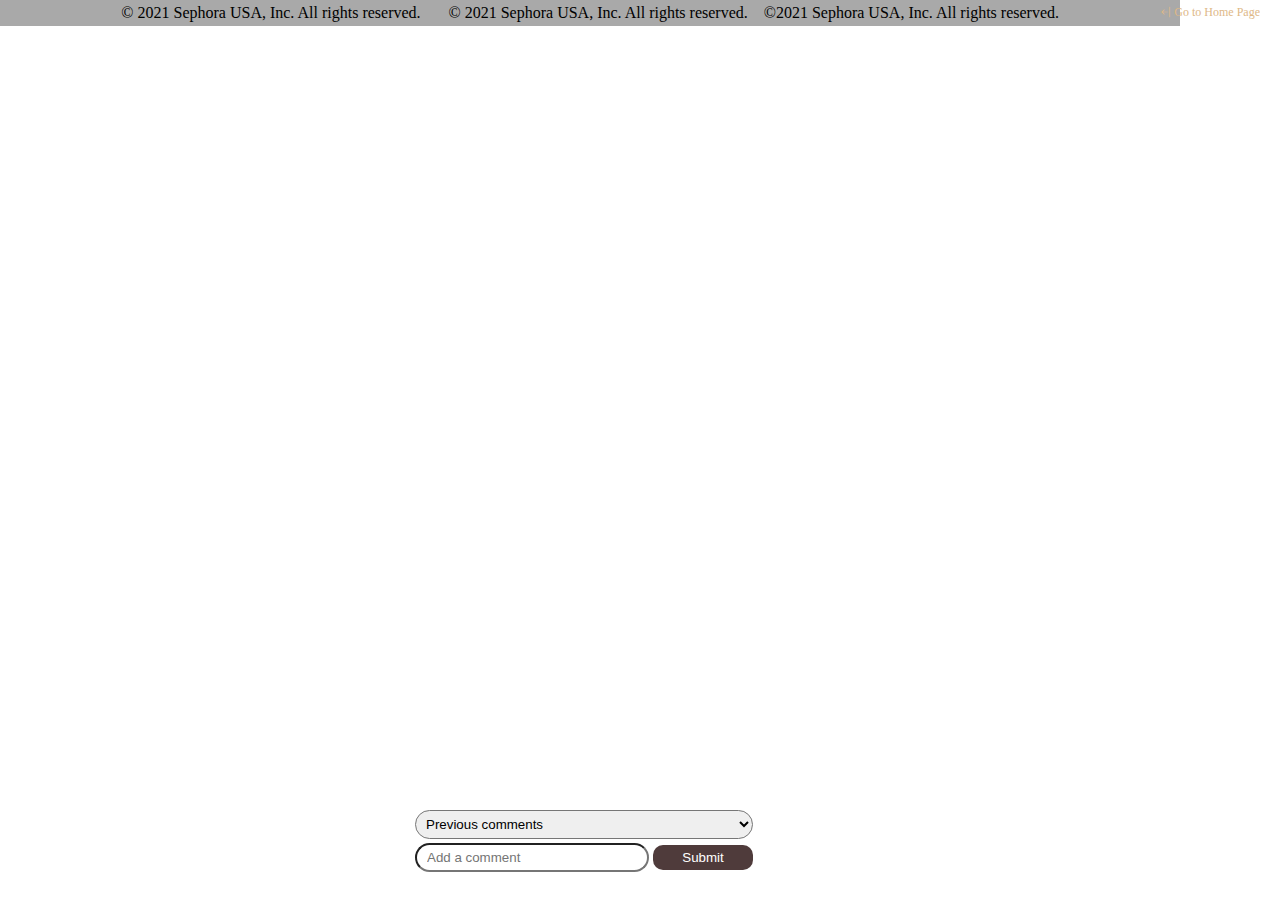
<file: pages/details.html>
<!DOCTYPE html>
<html lang="en">

<head>
    <meta charset="UTF-8">
    <meta name="viewport" content="width=device-width, initial-scale=1.0">
    <title>Card Details</title>
    <script src="data.js"></script>
    <link rel="stylesheet" href="details.css">
    <link rel="stylesheet" href="https://cdn.jsdelivr.net/npm/bootstrap-icons@1.3.0/font/bootstrap-icons.css">
</head>

<body>
    <span id="HomePage_Button" onclick="BackToHomePage()">
        <i class="bi bi-arrow-bar-left"></i>
        <p>Go to Home Page</p>
    </span>
    <div id="DetailsContainer">
    </div>
    <div id="CommentsContainer">
        <h4>Comment Section</h4>
        <select id="CommentDropdown"></select>
        <form id="CommentForm">
            <input type="text" id="CommentInput" placeholder="Add a comment" >
            <button type="submit">Submit</button>
        </form>
    </div>
    <footer class="footer">
        <div class="footer_partOne">
            <div class="footer_content_text">
                &copy; 2021 Sephora USA, Inc. All rights reserved. &nbsp; &nbsp; &nbsp;&nbsp;&copy; 2021 Sephora USA,
                Inc. All rights reserved.&nbsp;&nbsp;&nbsp;&nbsp;&copy;2021 Sephora USA, Inc. All rights reserved.</div>
        </div>
    </footer>
    <script src="details.js"></script>
    <!-- <script src="index.js"></script> -->
</body>

</html>
</file>
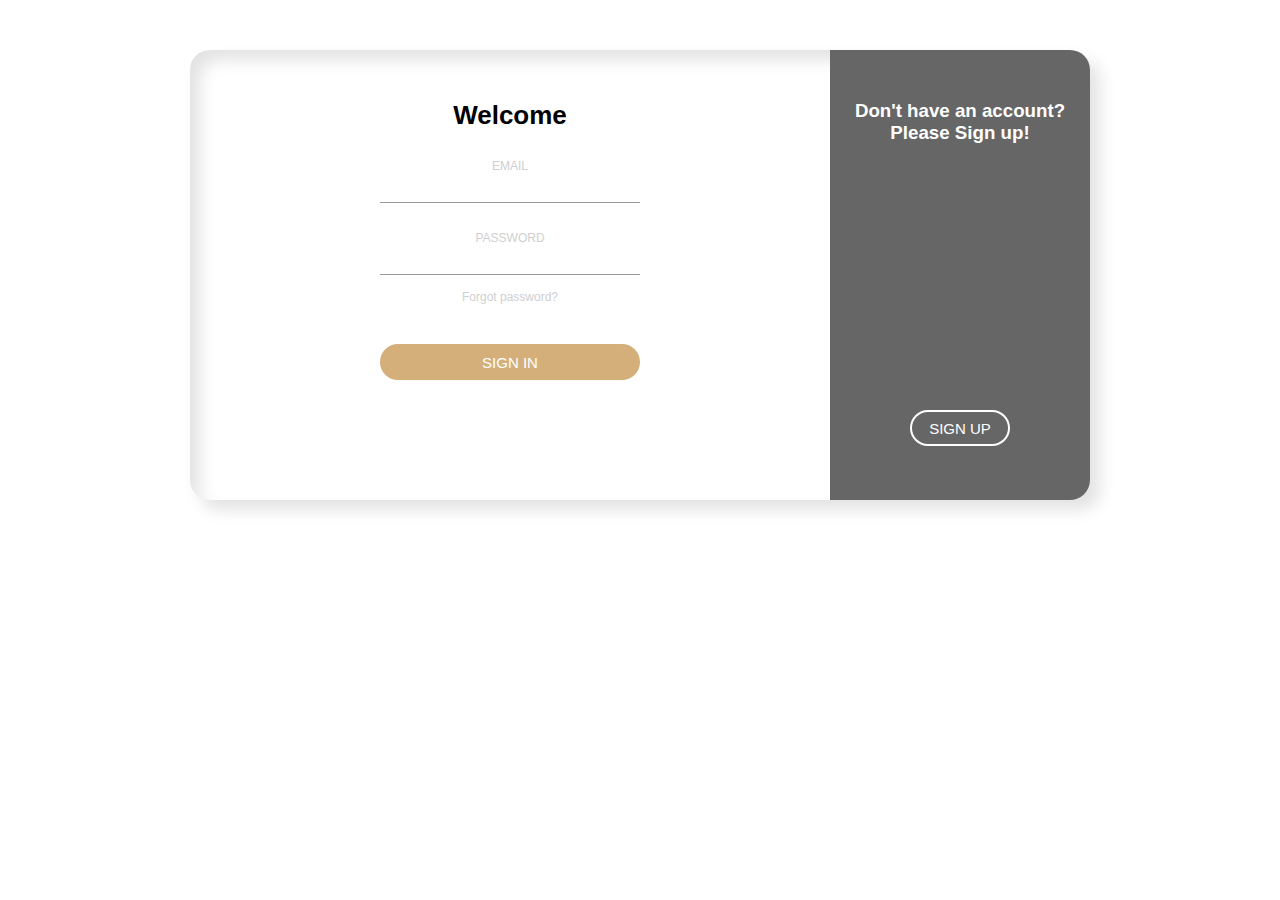
<file: pages/LoginAndSignUp.html>
<!DOCTYPE html>
<html lang="en">

<head>
    <meta charset="UTF-8">
    <meta name="viewport" content="width=device-width, initial-scale=1.0">
    <title>Login/Sign-Up</title>
    <link rel="stylesheet" href="LoginAndSignUp.css">
</head>

<body>
    <div id="cont" class="cont">
        <div id="form_sign-in" class="form sign-in">
            <h2>Welcome</h2>
            <label>
                <span>Email</span>
                <input id="Sign-In_email" type="email" name="email" required>
            </label>
            <label>
                <span>Password</span>
                <input id="Sign-In_password" type="password" name="password" required>
            </label>
            <p class="forgot-pass">Forgot password?</p>
            <button id="Sign-In_Submit" type="button" class="submit">Sign In</button>
        </div>
        <div class="sub-cont">
            <div class="img">
                <div class="img__text m--up">
                    <h3>Don't have an account? Please Sign up!<h3>
                </div>
                <div class="img__text m--in">

                    <h3>If you already has an account, just sign in.<h3>
                </div>
                <div class="img__btn">
                    <span id="m--up"  class="m--up">Sign Up</span>
                    <span id="m--in" class="m--in">Sign In</span>
                </div>
            </div>
            <div id="form_sign-up" class="form sign-up">
                <h2>Create your Account</h2>
                <label>
                    <span>Name</span>
                    <input type="text" id="Sign-Up_name"/>
                </label>
                <label>
                    <span>Email</span>
                    <input id="Sign-Up_email" type="email" />
                </label>
                <label>
                    <span>Password</span>
                    <input id="Sign-Up_password" type="password" />
                </label>
                <button id="Sign-Up_submit" type="button" class="submit">Sign Up</button>

            </div>
        </div>
    </div>
    <script src="LoginAndSignUp.js"></script>
</body>

</html>
</file>
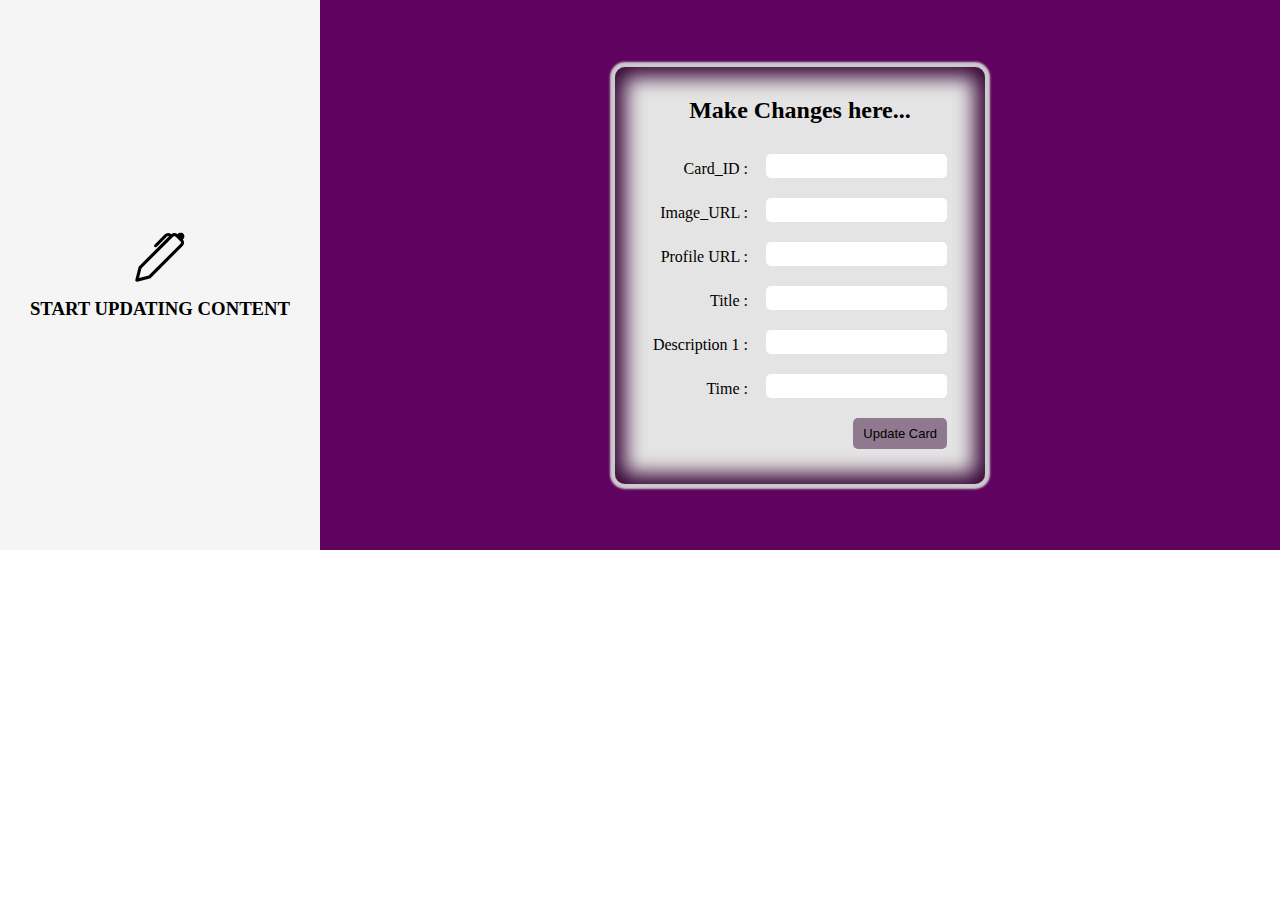
<file: pages/updateCard.html>
<!DOCTYPE html>
<html lang="en">

<head>
    <meta charset="UTF-8">
    <meta name="viewport" content="width=device-width, initial-scale=1.0">
    <title>Update Card</title>
    <link rel="stylesheet" href="updateCard.css" class="css">
    <link rel="stylesheet" href="https://cdn.jsdelivr.net/npm/bootstrap-icons@1.3.0/font/bootstrap-icons.css">
    <script src="data.js"></script>
</head>

<body>
    <div id="main_container">
        <div class="container1">
            <div class="Content_in_container1">
                <div id="icon">
                    <i id="without_fill_pencil" class="bi bi-pen"></i>
                    <i id="with_fill_pencil" class="bi bi-pen-fill"></i>
                </div>
                <h3 style="text-align: center;">START UPDATING CONTENT</h3>
            </div>
        </div>
        <div class="container2">
            <div class="Content_in_container2">
                <form>
                    <div id="Form_Container" class="Form_Container">
                        <div id="Update_Form">
                            <div class="Top_Header">
                                <h2>Make Changes here...</h2>
                            </div>
                            <div class="Form_Body">
                                <div class="Content">
                                    <label for="card_ID">Card_ID :</label>
                                    <input type="text" id="Card_ID" name="Card_ID">
                                </div>
                                <div class="Content">
                                    <label for="image_URL">Image_URL :</label>
                                    <input type="text" id="Image_URL" name="Image_URL">
                                </div>
                                <div class="Content">
                                    <label for="profile_image">Profile URL :</label>
                                    <input type="text" id="Profile_Url" name="Profile_Url" >
                                </div>
                                <div class="Content">
                                    <label for="Title">Title :</label>
                                    <input type="text" id="Title" name="Title">
                                </div>
                                <div class="Content">
                                    <label for="Description1">Description 1 :</label>
                                    <input type="text" id="Description1" name="Description1">
                                </div>
                                <div class="Content">
                                    <label for="time">Time :</label>
                                    <input type="text" id="time" name="time">
                                </div>
                                <div class="Form_Buttons">
                                    <div class="Content">
                                        <button type="button" id="createCard">Update Card</button>
                                    </div>
                                </div>
                            </div>
                        </div>
                    </div>
                </form>
            </div>
        </div>
    </div>
    <script src="updateCard.js"></script>
</body>

</html>
</file>
<file: pages/details.css>
*{
    margin: 0px;
    padding: 0px;
}
#HomePage_Button{
    position: relative;
    float: right;
    z-index: 2;
    color: burlywood;
    right: 20px;
    top: 5px;
    display: flex;
    flex-direction: row;
    gap: 2px;
    font-size: 12px;
}
#HomePage_Button:hover{
    cursor: pointer;
    text-decoration: underline;
}
.imageData{
    height: 525px;
    background-repeat: no-repeat;
    background-size: cover;
}
.child0 img{
    width: 400px;
}
.child{
    height: 525px;
    backdrop-filter: blur(12px) brightness(0.5);
}
.child0{
    align-items: center;
    width: fit-content;
    position: relative;
    text-align: center;
    margin: auto;
    top: 15%;
    display: flex;
    flex-flow: column;
    gap: 5px;
}
.child1{
    display: flex;
    flex-direction: row;
    align-items: flex-start;
    gap: 8px;
    max-width: 100%;
}
.child2{
    width: 45px !important;
    height: 30px;
    border-radius: 999px;
    margin-top: 5px;
}
.child3{
    display: flex;
    flex-flow:column ;
    font-weight: bold;
    size: 20px;
    color: white;
    padding: 5px;
    width: 80%;
}
.child4{
    width: 20%;
    display: flex;
    flex-wrap: wrap;
    flex-direction: column;
    padding: 5px;
    gap: 5px;
    align-items: stretch;
}
.child4 button{
    padding: 4px;
    color: white;
    background-color: darkred;
    /* border: 2px solid darkred; */
    box-shadow: 0px 0px 5px darkred;
    border-radius: 999px;
}
.child3 div{
    margin: 2px;
}
.footer{
    background-color: darkgrey;
    color: black;
    padding: 4px;
    text-align: center;
    overflow: hidden;
}
.footer_partOne{
    animation: moveFooter 20s linear infinite;
}
#CommentsContainer{
    position: absolute;
    bottom: 23px;
    align-content:center;
    width: 400px;
    color: white;
    display: flex;
    flex-direction: column;
    flex-wrap: wrap;
    margin: 0px 30% 0px 30%;
}
#CommentsContainer h3{
    margin: 10px 0px 3px 0px;
}
#CommentsContainer select{
    padding: 5px 0px;
    padding: 5px 6px;
    border-radius: 20px;
    margin: 5px 0px 2px 0px;
}
#CommentsContainer input{
    width: 210px;
    padding: 5px 10px;
    border-radius:20px ;
    margin: 2px 0px 5px 0px;
}
#CommentsContainer button{
    padding: 5px;
    color: white;
    background-color: #4f3b3b;
    border-radius: 10px;
    border: none;
    width: 100px;
}
#CommentsContainer button:hover{
    cursor: pointer;
    color: #5e5050;
    color: white;
}
@keyframes moveFooter{
    0%{
        transform: translateX(100%);
    }
    100%{
        transform: translateX(-100%);
    }
}
</file>
<file: pages/LoginAndSignUp.css>
*,
*::before,
*::after {
    box-sizing: border-box;
    margin: 0;
    padding: 0;
}

body {
    font-family: 'Open Sans', Helvetica, Arial, sans-serif;
    background: #ffffff;
}

input {
    border: none;
    outline: none;
    background: none;
    font-family: 'Open Sans', Helvetica, Arial, sans-serif;
}

.cont {
    border-radius: 20px;
    overflow: hidden;
    position: relative;
    width: 900px;
    height: 450px;
    margin: 50px auto;
    background: #fff;
    box-shadow: -10px -10px 15px rgba(255, 255, 255, 0.3), 10px 10px 15px rgba(70, 70, 70, 0.15), inset -10px -10px 15px rgba(255, 255, 255, 0.3), inset 10px 10px 15px rgba(70, 70, 70, 0.15);
}

.form {
    position: relative;
    width: 640px;
    height: 100%;
    transition: transform 1.2s ease-in-out, -webkit-transform 1.2s ease-in-out;
    padding: 50px 30px 0;
}

.sub-cont {
    overflow: hidden;
    position: absolute;
    left: 640px;
    top: 0;
    width: 900px;
    height: 100%;
    padding-left: 260px;
    background: #fff;
    transition: transform 1.2s ease-in-out;
}

.cont.s--signup .sub-cont {
    transform: translate3d(-640px, 0, 0);
}

button {
    border: none;
    outline: none;
    background: none;
    display: block;
    margin: 0 auto;
    width: 260px;
    height: 36px;
    border-radius: 30px;
    color: #fff;
    font-size: 15px;
    cursor: pointer;
}

.img {
    overflow: hidden;
    z-index: 2;
    position: absolute;
    left: 0;
    top: 0;
    width: 260px;
    height: 100%;
    padding-top: 360px;
}

.img:before {
    content: '';
    position: absolute;
    right: 0;
    top: 0;
    width: 900px;
    height: 100%;
    /* background-image: url("ext.jpg"); */
    opacity: .8;
    background-size: cover;
    transition: transform 1.2s ease-in-out, -webkit-transform 1.2s ease-in-out;
}

.img:after {
    content: '';
    position: absolute;
    left: 0;
    top: 0;
    width: 100%;
    height: 100%;
    background: rgba(0, 0, 0, 0.6);
}

.cont.s--signup .img:before {
    transform: translate3d(640px, 0, 0);
}

.img__text {
    z-index: 2;
    position: absolute;
    left: 0;
    top: 50px;
    width: 100%;
    padding: 0 20px;
    text-align: center;
    color: #fff;
    transition: transform 1.2s ease-in-out, -webkit-transform 1.2s ease-in-out;
}

.img__text h2 {
    margin-bottom: 10px;
    font-weight: normal;
}

.img__text p {
    font-size: 14px;
    line-height: 1.5;
}

.cont.s--signup .img__text.m--up {
    transform: translateX(520px);
}

.img__text.m--in {
    transform: translateX(-520px);
}

.cont.s--signup .img__text.m--in {
    transform: translateX(0);
}

.img__btn {
    overflow: hidden;
    z-index: 2;
    position: relative;
    width: 100px;
    height: 36px;
    margin: 0 auto;
    background: transparent;
    color: #fff;
    text-transform: uppercase;
    font-size: 15px;
    cursor: pointer;
}

.img__btn:after {
    content: '';
    z-index: 2;
    position: absolute;
    left: 0;
    top: 0;
    width: 100%;
    height: 100%;
    border: 2px solid #fff;
    border-radius: 30px;
}

.img__btn span {
    position: absolute;
    left: 0;
    top: 0;
    display: -webkit-box;
    display: flex;
    -webkit-box-pack: center;
    justify-content: center;
    -webkit-box-align: center;
    align-items: center;
    width: 100%;
    height: 100%;
    transition: transform 1.2s, -webkit-transform 1.2s;
}

.img__btn span.m--in {
    transform: translateY(-72px);
}

.cont.s--signup .img__btn span.m--in {
    transform: translateY(0);
}

.cont.s--signup .img__btn span.m--up {
    transform: translateY(72px);
}

h2 {
    width: 100%;
    font-size: 26px;
    text-align: center;
}

label {
    display: block;
    width: 260px;
    margin: 25px auto 0;
    text-align: center;
}

label span {
    font-size: 12px;
    color: #cfcfcf;
    text-transform: uppercase;
}

input {
    display: block;
    width: 100%;
    margin-top: 5px;
    padding-bottom: 5px;
    font-size: 16px;
    border-bottom: 1px solid rgba(0, 0, 0, 0.4);
    text-align: center;
}

.forgot-pass {
    margin-top: 15px;
    text-align: center;
    font-size: 12px;
    color: #cfcfcf;
    cursor: pointer;
}

.submit {
    margin-top: 40px;
    margin-bottom: 20px;
    background: #d4af7a;
    text-transform: uppercase;
}

.fb-btn {
    border: 2px solid #d3dae9;
    color: #8fa1c7;
}

.fb-btn span {
    font-weight: bold;
    color: #455a81;
}

.sign-in {
    -webkit-transition-timing-function: ease-out;
    transition-timing-function: ease-out;
}

.cont.s--signup .sign-in {
    transition-timing-function: ease-in-out;
    transition-duration: 1.2s;
    transform: translate3d(640px, 0, 0);
}

.sign-up {
    transform: translate3d(-900px, 0, 0);
}

.cont.s--signup .sign-up {
    transform: translate3d(0, 0, 0);
}
</file>
<file: pages/updateCard.css>
*{
    margin: 0px;
    padding: 0px;
}
#main_container{
    position: relative;
    display: flex;
    flex-direction: row;
    height: 550px;
    width: 100%;
}
#main_container .container1{
    background-color: whitesmoke;
    width: 25%;
    display: flex;
    justify-content: center;
}
.Content_in_container1{
    display: flex;
    flex-flow: column;
    align-items: center;
    gap: 10px;
    justify-content: center;
}
#without_fill_pencil{
    position: relative;
    font-size: 50px;
}
#with_fill_pencil{
    position: relative;
    display: none;
    font-size: 50px;
}
.Content_in_container1 h3:hover{
    cursor: pointer;
    text-decoration: underline;
    font-size: larger;
    font-weight: bold;
}

#main_container .container2{
    background-color: #600360;
    width: 75%;
    display: flex;
    justify-content: center;
}
.Content_in_container2{
    display: flex;
    flex-flow: column;
    align-items: center;
    justify-content: center;
}
.Content_in_container2 form{
    width: 370px;
    height:auto;
}
.Form_Container{
    border-radius: 10px;
    box-shadow: 0px 0px 2px 5px #cbcbcb;
}
#Update_Form {
    display: grid;
    grid-auto-flow: row;
    justify-content: center;
    justify-items: center;
    gap: 10px;
    background-color: #e5e4e4;
    border-radius: 10px;
    position: relative;
    padding: 30px 0px 15px 0px;
    box-shadow: inset 0px 0px 20px 10px #350235;
}
.Form_Body {
    display: grid;
    grid-auto-flow: row;
    align-content: center;
    justify-content: space-around;
    justify-items: end;
    gap: 20px;
    padding: 20px;
}
#Update_Form .Form_Body .Content {
    display: grid;
    grid-auto-flow: column;
    align-items: end;
    gap: 18px;
}
#Update_Form .Form_Body .Content input {
    width: auto;
    height: 20px;
    border: none;
    padding: 2px;
    color: grey;
    border-radius: 5px;
}
#Update_Form .Form_Body .Form_Buttons {
    display: flex;
    flex-direction: row;
    gap: 50px;
}
#Update_Form .Form_Body .Content button {
    background-color: #8e798e;
    padding: 8px 10px;
    border: none;
    border-radius: 5px;
    font-size: 13px;
    cursor: pointer;
}
#Update_Form .Form_Body .Content button:hover{
    font-size: 13.5px;
}
</file>
